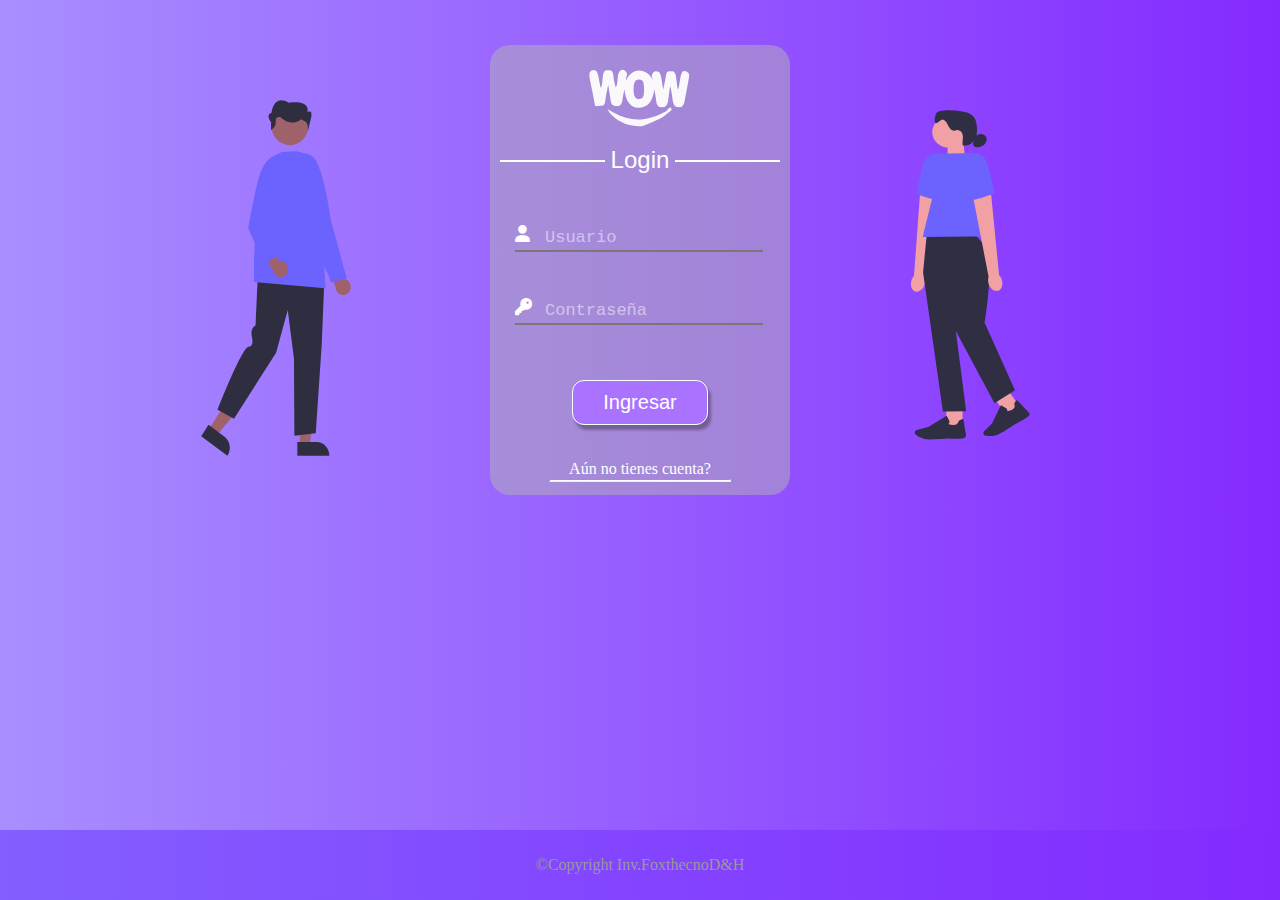
<file: index.html>
<!DOCTYPE html>
<html lang="en">
<head>
    <meta charset="UTF-8">
    <meta name="viewport" content="width=device-width, initial-scale=1.0">
    <title>Bitacora WOW</title>
    <link rel="stylesheet" href="Style/style.css">
    <link rel="shortcut icon" href="Img/LOGO.ico" type="image/x-icon">
    <link rel="stylesheet" href="https://cdnjs.cloudflare.com/ajax/libs/font-awesome/6.0.0-beta3/css/all.min.css">
</head>
<body>
    <header>
        <div id="cabeza">
            
            <div class="containerimg1">
                <div class="containerimg1v2"><img src="Img/signup01.svg" alt="signup" class="img01"></div>
                
            </div>

            <div class="containerform">
                <form action="#" id="form-login">
                    <div class="imglogo">
                        <img src="Img/LOGOHOME.svg" alt="Logo_WOW" class="logo">
                    </div>
                    <p class="login-text">Login</p>

                    <div style="position: relative;">
                        <!-- Icono de usuario -->
                        <i class="fas fa-user icon"></i>
                        <input type="text" id="usuario_input" class="input_txt" placeholder=" " required>
                        <label for="usuario_input" id="usuario">Usuario</label>
                      </div>
                    <br><br><br>

                    <div style="position: relative;">
                        <!-- Icono de ojo -->
                        <i class="fas fa-key icon"></i>
                        <input type="password" id="clave_input" class="input_clave" placeholder=" " required>
                        <label for="clave_input" id="clave">Contraseña</label>
                      </div>

                      <div style="position: relative;" class="container_btn">
                        <input type="submit" value="Ingresar" id="btn_ingresar">
                      </div>
                      <br><br><br>

                      <div class="container_enlace">
                        <a href="registro.html" class="txt_enlace"><p>Aún no tienes cuenta?</p></a>
                      </div>
                      <hr class="linea">

                </form>
            </div>

            <div class="containerimg2">
                <div class="containerimg2v2"><img src="Img/signup02.svg" alt="signup" class="img02"></div>
                
            </div>
            </div>
        </div>
    </header>

    <footer>
        <div id="pies">©Copyright Inv.FoxthecnoD&H</div>
    </footer>
    
</body>
</html>
</file>
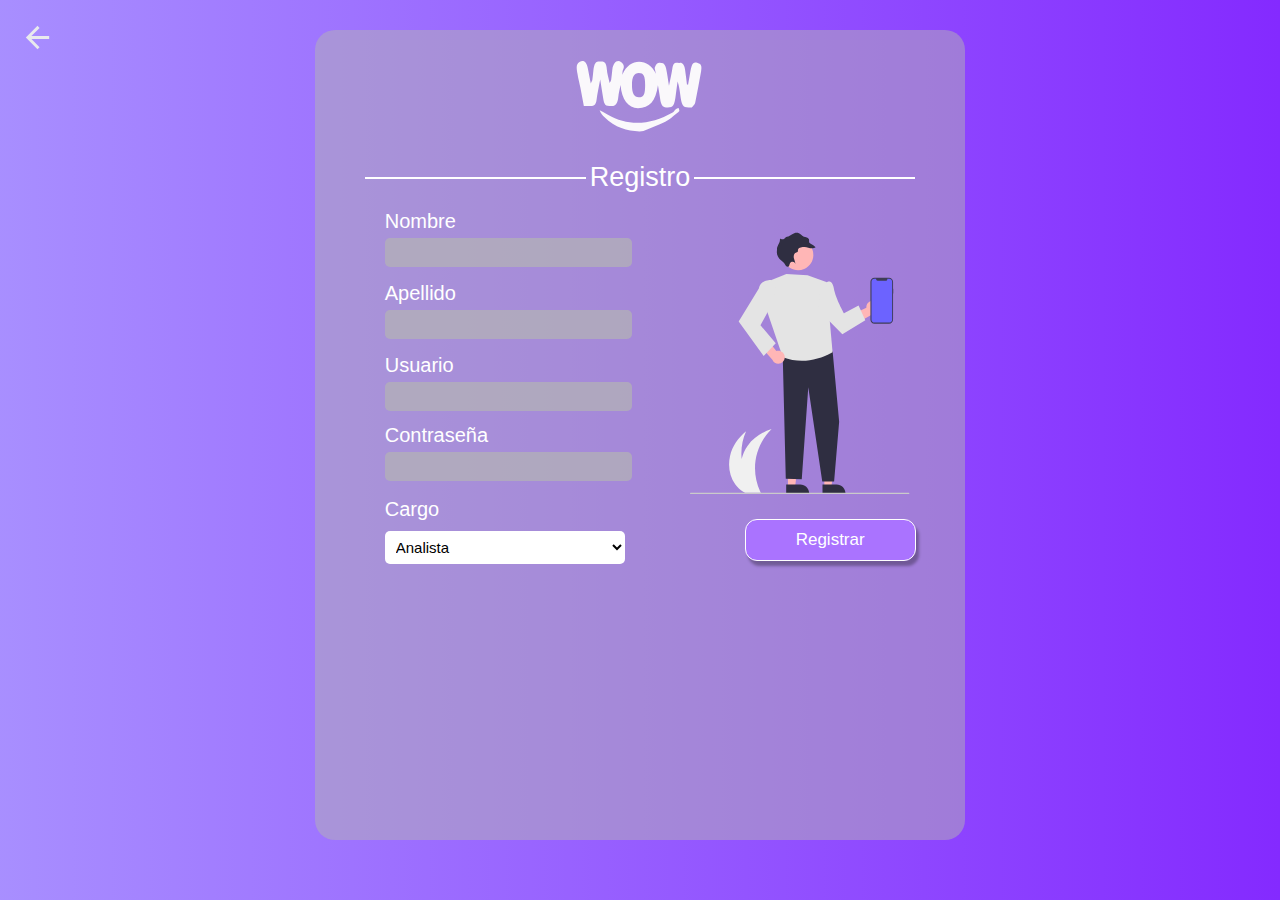
<file: registro.html>
<!DOCTYPE html>
<html lang="en">
<head>
    <meta charset="UTF-8">
    <meta name="viewport" content="width=device-width, initial-scale=1.0">
    <title>Registrarse</title>
    <link rel="stylesheet" href="Style/style_registro.css">
    <link rel="shortcut icon" href="Img/LOGO.ico" type="image/x-icon">
</head>
<body>
    <header>
        <div id="cabeza">

            <div class="container01"><a href="index.html"><img src="Img/Regresar.svg" alt="regresar" class="img_regresar"></a></div>
                <div class="container02">
                    <form action="#">
                        <div class="imglogo"><img src="Img/LOGOHOME.svg" alt="wow" class="logo"></div>

                        <p class="login-text">Registro</p>

                        <div style="position: relative;">
                            <label for="nombre_input" id="nombre">Nombre</label>
                            <input type="text" id="nombre_input" class="input_txt" placeholder=" " required autofocus>   
                          </div>
                          <div style="position: relative;">
                            <label for="apellido_input" id="apellido">Apellido</label>
                            <input type="text" id="apellido_input" class="input_txt" placeholder=" " required>   
                          </div>
                          <div style="position: relative;">
                            <label for="usuario_input" id="usuario">Usuario</label>
                            <input type="text" id="usuario_input" class="input_txt" placeholder=" " required>   
                          </div>
                          <div style="position: relative;">
                            <label for="clave_input" id="clave">Contraseña</label>
                            <input type="text" id="clave_input" class="input_txt" placeholder=" " required>   
                          </div>
                          <div style="position: relative;">
                            <label for="cargo_input" id="cargo">Cargo</label>
                            <select name="cargo" id="select-cargo">
                                <option value="cargo1">Analista</option>
                                <option value="cargo2">Especialista</option>
                                <option value="cargo3">Supervisor</option>
                                <option value="cargo3">Gerente</option>
                            </select>
                            
                          </div>
    
                        <div class="img01"><img src="Img/Registro01.svg" alt="img" class="img01v2"></div>

                        <div style="position: relative;" class="container_btn">
                            <input type="submit" value="Registrar" id="btn_registrar">
                          </div>
                    </form>
                </div>
                    <div class="container03"></div>
        </div>
       
    </header>
</body>
</html>
</file>
<file: Style/style.css>
body, html {
    height: 100%;
    margin: 0;
  }
 
  #pies{
    background-image: linear-gradient(to right,rgb(131, 95, 255), rgb(132, 42, 255) );
    height: 70px;
    position: absolute;
    bottom: 0;
    left: 0;
    width: 100%;
    display: flex;
   justify-content: center;
   align-items: center;
   color: #999999;
  }

  #cabeza{
    background-image: linear-gradient(to right, rgb(131, 95, 255,70%), rgb(132, 42, 255));
    height:100vh;
    position: absolute;
    top: 0;
    left: 0;
    width: 100%;
    display: flex;
    gap: 1px;
  }
  
  .containerform,.containerimg1,.containerimg2{
    background-color: rgba(127, 255, 212, 0);
    
    height: 100%;
  }

  .containerform{
    width: 70%;
  }

  .containerimg1{
    width: 50%;
  }

  .containerimg2{
    width: 50%;
  }

  form{
    background-color: rgb(179, 179, 179,0.5);
    width: 300px;
    height: 450px;
    margin: auto;
    transform: translateY(45px);
    border-radius: 20px;
  }

  @media(max-width:600px){
    .containerform{
        width: 100%;
    }

    .containerimg1{
        width: 40%;
    }

    .containerimg2{
        width: 40%;
    }
  }

  .imglogo{
    background-color: rgba(43, 255, 0, 0);
    max-height: fit-content;
    max-width: fit-content;
    margin: auto;
  }

  .logo{
    width: 200px;
    
  }

  .login-text {
    text-align: center;
    position: relative;
    font-size: 24px; /* Ajusta el tamaño del texto */
    top: -40px;
    font-family:'Franklin Gothic Medium', 'Arial Narrow', Arial, sans-serif;
    color: white;
}

.login-text::before,
.login-text::after {
    content: "";
    position: absolute;
    top: 50%;
    width: 35%; /* Ajusta el ancho de las rayas */
    height: 2px; /* Grosor de la raya */
    background-color: rgb(255, 255, 255); /* Color de la raya */
}

.login-text::before {
    left: 10px;
}

.login-text::after {
    right: 10px;
}

.icon {
  position: absolute;
  left: 25px; /* Ajusta la posición horizontal */
  top: 50%; /* Centra verticalmente */
  transform: translateY(-130%); /* Ajusta el centrado */
  color: rgba(255, 255, 255); /* Color del icono */
  font-size: 17px; /* Tamaño del icono */
  z-index: 15; /* Asegura que esté por encima del input */
}

.input_txt,.input_clave{
  border: none;
  border-bottom: 2px solid rgb(124, 119, 119);
  background-color: transparent;
  width: 72%;
  display: block;
  margin-left: 25px;
  padding-left: 30px;
  outline: none;
  height: 30px;
  z-index: 10;
  position: absolute;
  transform: translateY(-20px);

}

#usuario,#clave{
  margin-left:55px ;
  font-size: 17px;
  font-family:'Courier New', Courier, monospace;
  color: rgb(255, 255, 255,0.5);
  display: flex;
  transform: translateY(-10px);
  transition: transform 0.3s ease; /* Transición suave */
}

.input_txt:focus + #usuario,
.input_txt:not(:placeholder-shown) + #usuario { /*Deja el Label fijo cuando se ecribe algo*/
  transform: translateY(-35px); /* Sube el label 25px hacia arriba */
}

.input_clave:focus + #clave,
.input_clave:not(:placeholder-shown) + #clave { /*Deja el Label fijo cuando se ecribe algo*/
  transform: translateY(-35px); /* Sube el label 25px hacia arriba */
}

#btn_ingresar{

  padding: 10px 30px;
  background-color: #AA73FF;
  border: solid 1px white;
  border-radius: 12px;
  font-family: 'Franklin Gothic Medium', 'Arial Narrow', Arial, sans-serif;
  font-size: 20px;
  color: white;
  display: flex;
  cursor: pointer;
  box-shadow: 3px 5px 3px rgb(0, 0, 0,0.3);
}

.container_btn{

  margin: auto;
  max-width: fit-content;
  top: 50px;
  transition: transform 0.2s ease-in-out;
}

#btn_ingresar:hover{
  background-color: #b051f0;
  transform: translateY(2px);
  box-shadow: 0 0 10px rgba(0, 0, 0, 0.2);
  
}

.container_enlace{
  margin: auto;
  max-width: fit-content;
  transform: translateY(15px);
}

.txt_enlace{
  color: rgb(255, 255, 255);
  font-size: 16px;
  text-decoration: none;
}

.linea{
  width: 60%;
  height: 1px;
  background-color: white;
}

.containerimg1v2 {
  width: 100%; /* Ancho del contenedor */
  height: 550px; /* Alto del contenedor */
  overflow: hidden; /* Oculta cualquier contenido que se salga del contenedor */
}

.img01 {
  
  width: 200%; /* Ancho de la imagen */
  height: 100%; /* Alto de la imagen */
  object-fit: contain; /* Ajusta la imagen para que se mantenga dentro del contenedor */
  transform: translateX(-100px);
}

.containerimg2v2 {
  width: 100%; /* Ancho del contenedor */
  height: 550px; /* Alto del contenedor */
  overflow: hidden; /* Oculta cualquier contenido que se salga del contenedor */
}

.img02 {
  
  width: 200%; /* Ancho de la imagen */
  height: 100%; /* Alto de la imagen */
  object-fit: contain; /* Ajusta la imagen para que se mantenga dentro del contenedor */
  transform: translateX(-310px);
}

@media(max-width:600px){
  .containerimg1{
      width: 0%;
      overflow: hidden;
  }
}

  @media(max-width:600px){
    .containerimg2{
        width: 0%;
        overflow: hidden;
    }
  }

  @media(max-width:600px){
    form{
        transform: translateY(75px);
    }
  }
</file>
<file: Style/style_registro.css>
body, html {
    height: 100%;
    margin: 0;
  }

  #cabeza{
    background-image: linear-gradient(to right, rgb(131, 95, 255,70%), rgb(132, 42, 255));
    height:100vh;
    position: absolute;
    top: 0;
    left: 0;
    width: 100%;
    display: flex;
    gap: 1px;
  }

  .container01,.container02,.container03{   
    height: 100%; 
  }

  .container01{
    background-color: rgba(0, 0, 255, 0);
    width: 20%;
  }

  .container02{
    background-color: rgba(24, 179, 58, 0);
    width: 70%;
  }

  .container03{
    background-color: rgba(187, 255, 0, 0);
    width: 20%;
  }

  form{
    background-color: rgb(179, 179, 179,0.5);
    width: 80%;
    height: 90%;
    margin: auto;
    transform: translateY(30px);
    border-radius: 20px;
  }

  .imglogo{
    background-color: rgba(43, 255, 0, 0);
    max-height: fit-content;
    max-width: fit-content;
    margin: auto;
  }

  .logo{
    width: 250px;
    
  }

  .login-text {
    text-align: center;
    position: relative;
    font-size: 27px; /* Ajusta el tamaño del texto */
    top: -40px;
    font-family:'Franklin Gothic Medium', 'Arial Narrow', Arial, sans-serif;
    color: white;
}

.login-text::before,
.login-text::after {
    content: "";
    position: absolute;
    top: 50%;
    width: 34%; /* Ajusta el ancho de las rayas */
    height: 2px; /* Grosor de la raya */
    background-color: rgb(255, 255, 255); /* Color de la raya */
}

.login-text::before {
    left: 50px;
}

.login-text::after {
    right: 50px;
}

#nombre,#apellido,#usuario,#clave,#cargo{
    color: white;
    font-family:'Franklin Gothic Medium', 'Arial Narrow', Arial, sans-serif;
    font-size: 20px;
    display: block;
    margin-left:70px;
}

#nombre_input,#apellido_input,#usuario_input,#clave_input{
    padding: 7px 35px;
    margin-top: 5px;
    margin-left: 70px;
    outline: none;
    border: none;
    border-radius: 5px;
    background-color: rgb(179, 179, 179,0.7);
}

.img01{
    background-color: rgba(18, 146, 146, 0);
    display: flex;
    float: right;
    margin-right: 15px;
    width: 40%; /* Ancho del contenedor */
    height: 350px; /* Alto del contenedor */
    overflow: hidden;
    transform: translateY(-360px);
}

.img01v2 {
  
    width: 500px; /* Ancho de la imagen */
    height: 300px; /* Alto de la imagen */
    object-fit: contain; /* Ajusta la imagen para que se mantenga dentro del contenedor */

  }

  #select-cargo {
    width: 240px;
    padding: 7px;
    border: none;
    border-radius: 5px;
    margin-top: 10px;
    margin-left:70px;
    font-size: 15px;
    outline: none;
    background-color: rgb(255, 255, 255);
}

#nombre,#nombre_input{
    transform: translateY(-50px);
}

#apellido,#apellido_input{
    transform: translateY(-35px);
}

#usuario,#usuario_input{
    transform: translateY(-20px);
}

#clave,#clave_input{
    transform: translateY(-7px);
}

#cargo,#select-cargo{
    transform: translateY(10px);
}

#btn_registrar{

    padding: 10px 50px;
    background-color: #AA73FF;
    border: solid 1px white;
    border-radius: 12px;
    font-family: 'Franklin Gothic Medium', 'Arial Narrow', Arial, sans-serif;
    font-size: 17px;
    color: white;
    display: flex;
    cursor: pointer;
    box-shadow: 3px 5px 3px rgb(0, 0, 0,0.3);
    margin-top: -35px;
  }

  .container_btn{
    max-width: fit-content;
    transition: transform 0.2s ease-in-out;
    transform: translateX(430px);
  }
  
  #btn_registrar:hover{
    background-color: #b051f0;
    transform: translateY(2px);
    box-shadow: 0 0 10px rgba(0, 0, 0, 0.2);
    
  }

  .img_regresar{
    position: absolute;
    top: 20px;
    left: 20px;
    height: 35px;
  }

  @media(max-width:600px){
    form{
      width: 100%;
      height: 530px;
      transform: translateY(75px);

    }
  }

  @media(max-width:600px){
    .logo{
      width: 120px;
      height: 100px;
    }
  }

  @media(max-width:600px){
    .login-text{
      text-align: center;
    position: relative;
    font-size: 20px; /* Ajusta el tamaño del texto */
    top: -40px;
    font-family:'Franklin Gothic Medium', 'Arial Narrow', Arial, sans-serif;
    color: white;
    }
  }

  @media(max-width:600px){
    .login-text::before,
    .login-text::after{
      content: "";
    position: absolute;
    top: 50%;
    width: 30%; /* Ajusta el ancho de las rayas */
    height: 2px; /* Grosor de la raya */
    background-color: rgb(255, 255, 255); /* Color de la raya */
    }
  }

  @media(max-width:600px){
    .login-text::before{
      left: 10px;
    }
  }

  @media(max-width:600px){
    .login-text::after{
      right: 10px;
    }
  }

  @media(max-width:600px){
    #nombre,#apellido,#usuario,#clave,#cargo{
      font-size: 15px;
      margin-left: 15px;
    }
  }

  @media(max-width:600px){
    #nombre_input,#apellido_input,#usuario_input,#clave_input{
      margin-left: 15px ;
      width: 60%;
    }
  }

  @media(max-width:600px){
    .img01v2,.img01{
      width: 0;
      overflow: hidden;
    }
  }

  @media(max-width:600px){
    #select-cargo{
      width: 88%;
      margin-left: 15px;
    }
  }

  @media(max-width:600px){
    #btn_registrar{
    padding: 10px 20px;
    }
  }

  @media(max-width:600px){
    .container_btn{
      max-width: fit-content;
      transition: transform 0.2s ease-in-out;
      margin: auto;
      transform: translateY(70px);
    }
  }

  @media(max-width:600px){
    .img_regresar{
      height: 25px;
    }
  }
</file>
